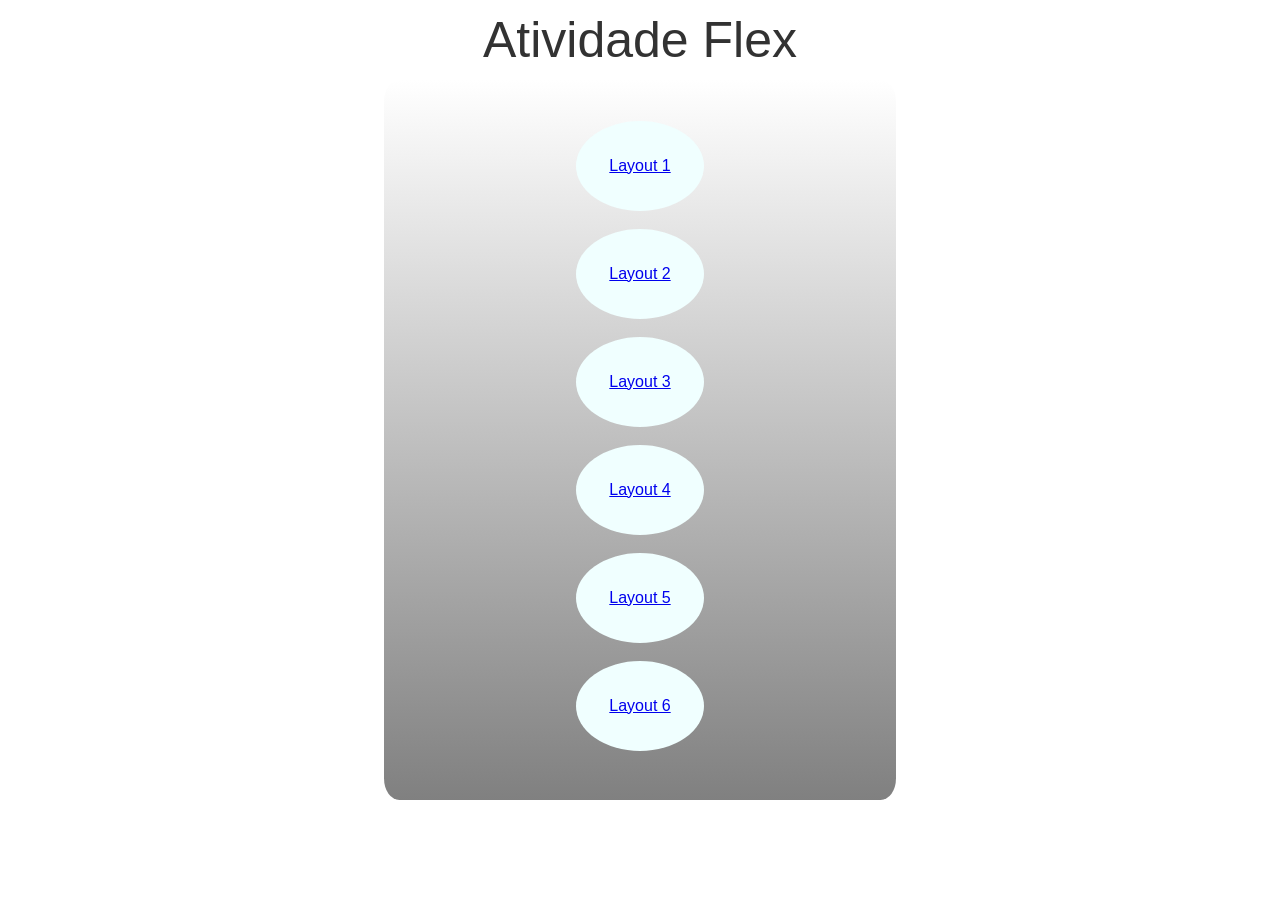
<file: index.html>
<!DOCTYPE html>
<html lang="pt-br">
<head>
    <meta charset="UTF-8">
    <meta name="viewport" content="width=device-width, initial-scale=1.0">
    <link rel="stylesheet" href="style.css">
    <title>Atividade Flex</title>
</head>
<body>
    <div class="cabeça">
        <div class="">Atividade Flex</div>
    </div>

    <div class="corpo_dos_links">
        <div class="layouts">
            <a href="index1.html">Layout 1<a>
            </div>

        <div class="layouts"> 
            <a href="index2.html">Layout 2<a>
            </div>

        <div class="layouts">
            <a href="index3.html">Layout 3<a>
            </div>

        <div class="layouts">
            <a href="index4.html">Layout 4<a>
            </div>

        <div class="layouts">
            <a href="index5.html">Layout 5<a>
            </div>

        <div class="layouts">
            <a href="index6.html">Layout 6<a>
            </div>
    </div>
</body>
</html>
</file>
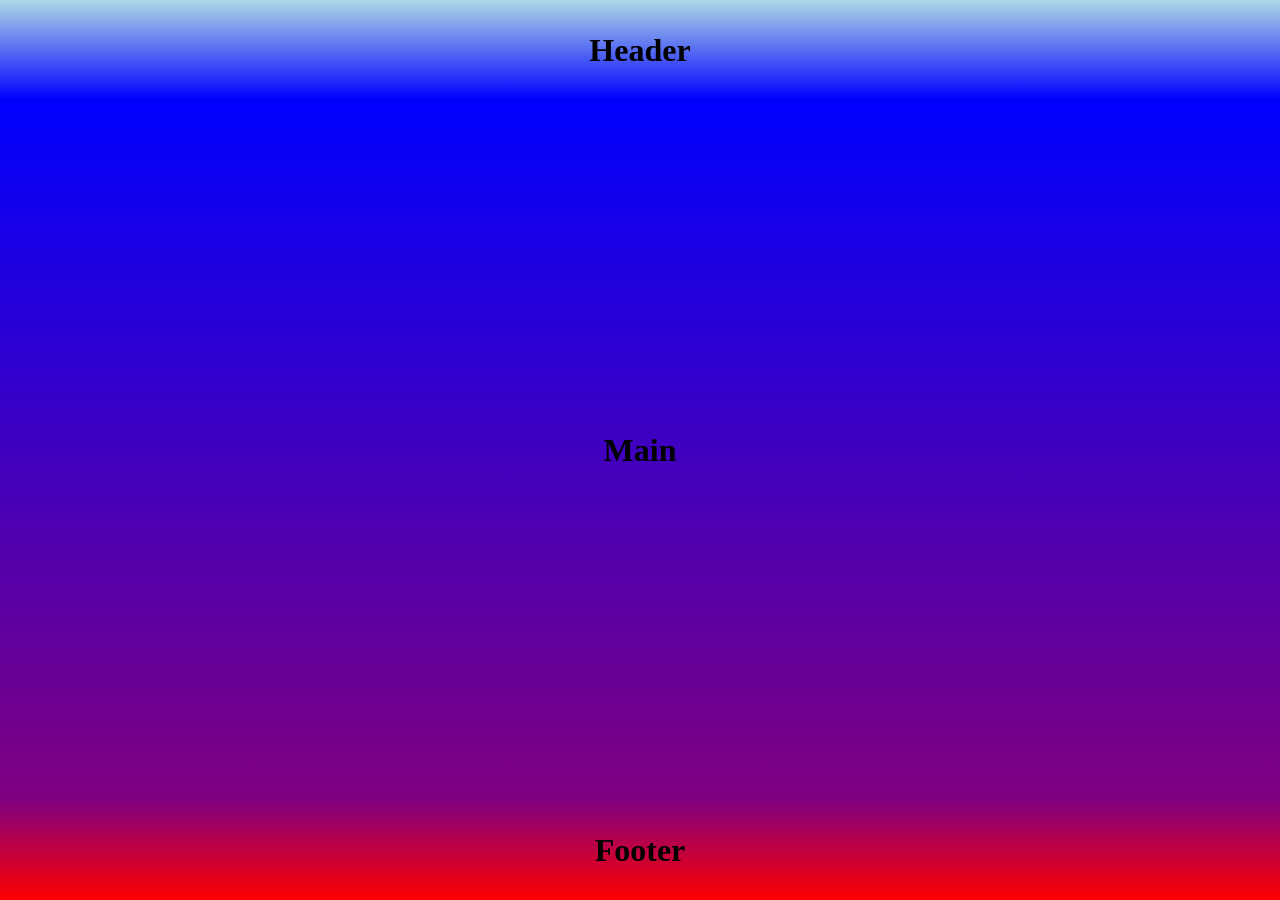
<file: index1.html>
<!DOCTYPE html>
<html lang="pt-br">
<head>
    <meta charset="UTF-8">
    <meta name="viewport" content="width=device-width, initial-scale=1.0">
    <link rel="stylesheet" href="style1.css">
    <title>Layout - 1</title>
</head>
<body>
    <header class="header1">
        <h1>Header</h1>
    </header>
    <main class="main1">
        <h1>Main</h1>
    </main>
    <footer class="footer1">
        <h1>Footer</h1>
    </footer>
</body>
</html>
</file>
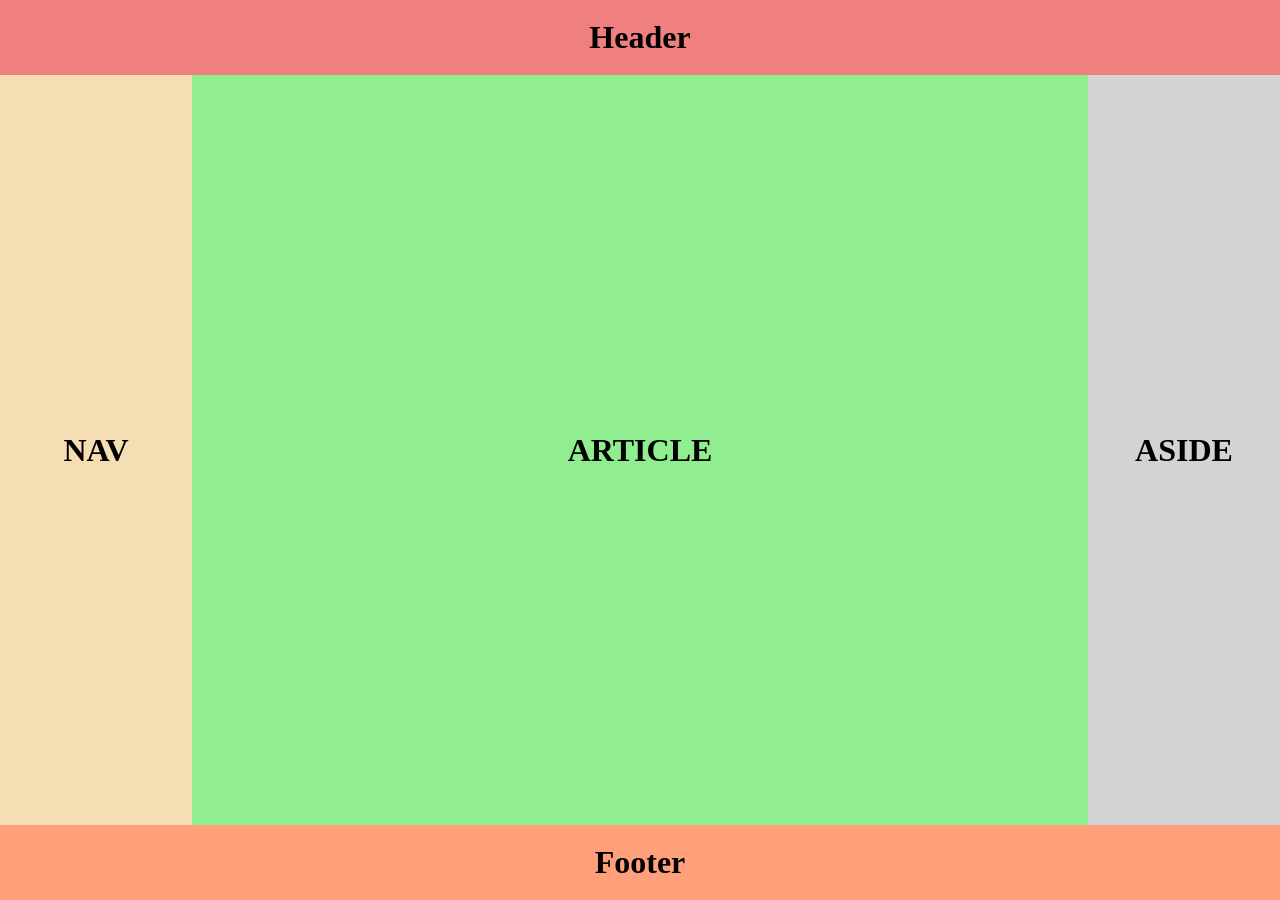
<file: index2.html>
<!DOCTYPE html>
<html lang="pt-br">
<head>
    <meta charset="UTF-8">
    <meta name="viewport" content="width=device-width, initial-scale=1.0">
    <link rel="stylesheet" href="style2.css">
    <title>Layout - 2</title>
</head>
<body>
    <header class="header2">
        <h1>Header</h1>
    </header>
    <main class="main2">
        <div class="nav">
            <h1>NAV</h1>
        </div>
        <div class="article">
            <h1>ARTICLE</h1>
        </div>
        <div class="aside">
            <h1>ASIDE</h1>
        </div>
    </main>
    <footer class="footer2">
        <h1>Footer</h1>
    </footer>
</body>
</html>
</file>
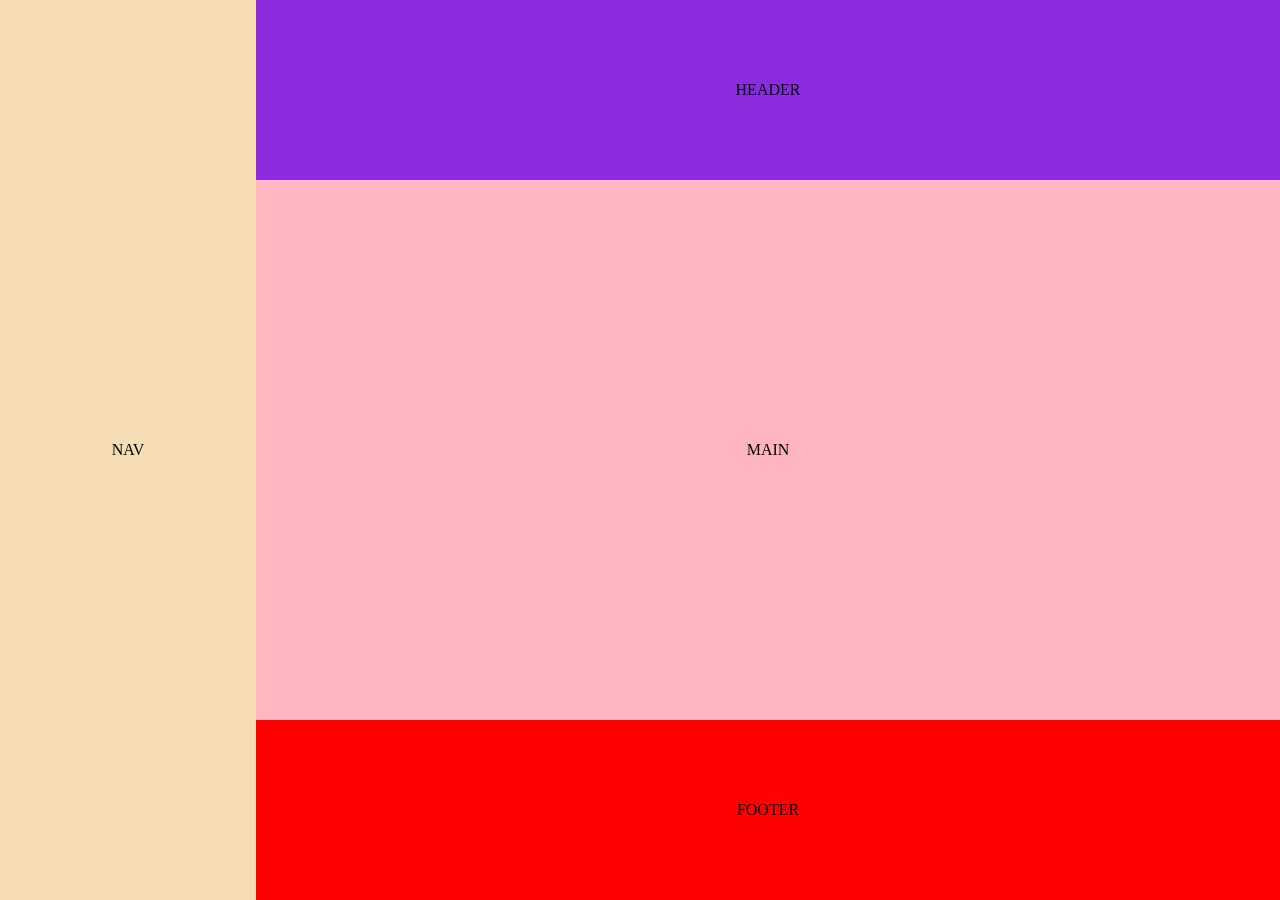
<file: index3.html>
<!DOCTYPE html>
<html lang="pt-br">
<head>
    <meta charset="UTF-8">
    <meta name="viewport" content="width=device-width, initial-scale=1.0">
    <link rel="stylesheet" href="style3.css">
    <title>Layout - 3</title>
</head>
<body>
    <div class="Nav">
        <p>NAV</p>
    </div>

    <div class="Pai">

        <header class="header3">
            <p>HEADER</p>
        </header>

        <main class="main3">
            <div class="main">
            <p>MAIN</p>
            </div>
        </main>

        <footer class="footer3">
            <p>FOOTER</p>
        </footer>

    </div>
</body>
</html>
</file>
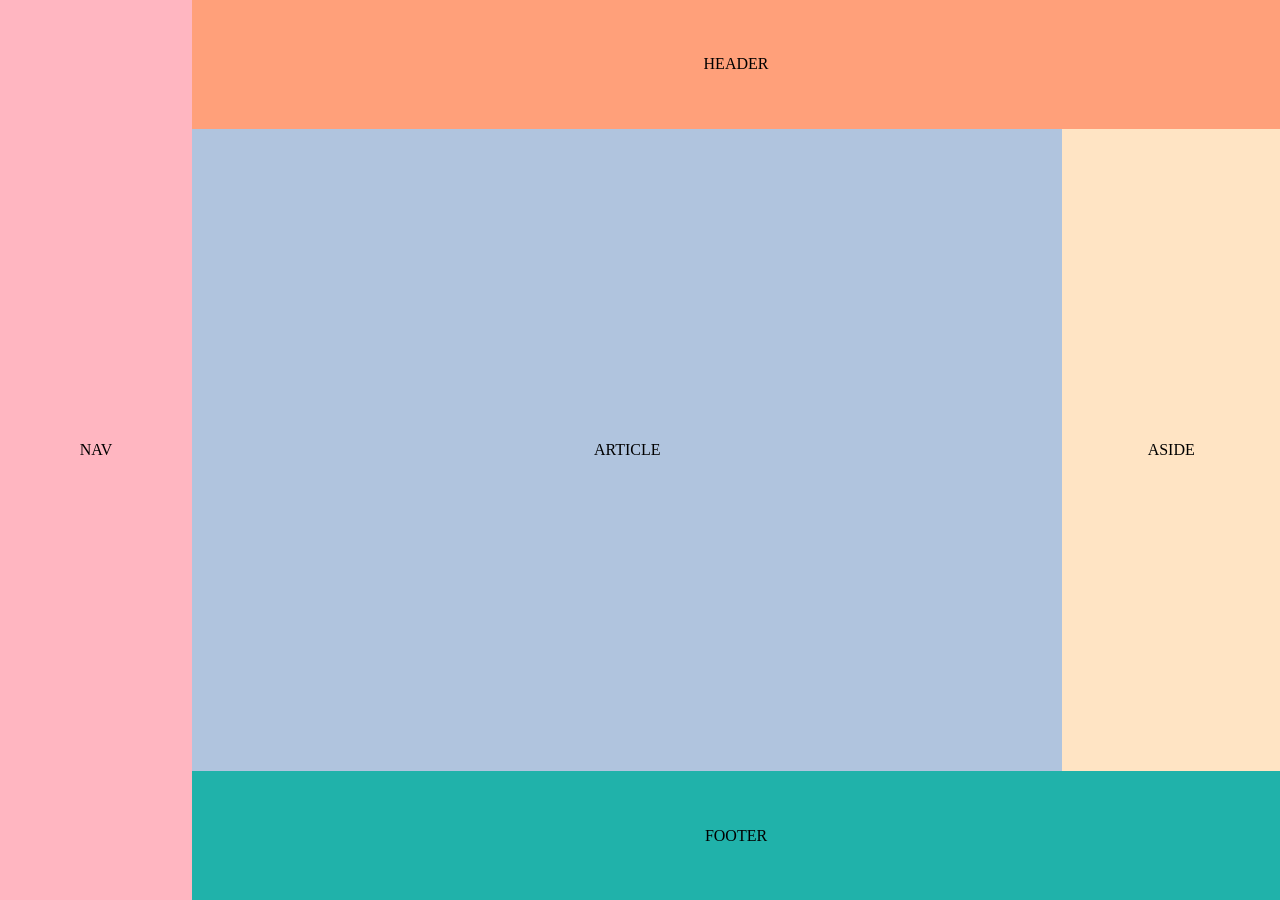
<file: index4.html>
<!DOCTYPE html>
<html lang="pt-br">
<head>
    <meta charset="UTF-8">
    <meta name="viewport" content="width=device-width, initial-scale=1.0">
    <link rel="stylesheet" href="style4.css">
    <title>Layout - 4</title>
</head>
<body>

        <div class="naV">
            <p>NAV</p>
        </div>

<div class="PaiDeTodos">
        <header class="header4">
            <p>HEADER</p>
        </header>

        <main class="main4">

            <div class="article">
                <p>ARTICLE</p>
            </div>

            <div class="aside">
                <p>ASIDE</p>
            </div>

        </main>

        <footer class="footer4">
            <p>FOOTER</p>
        </footer>
</div>
</body>
</html>
</file>
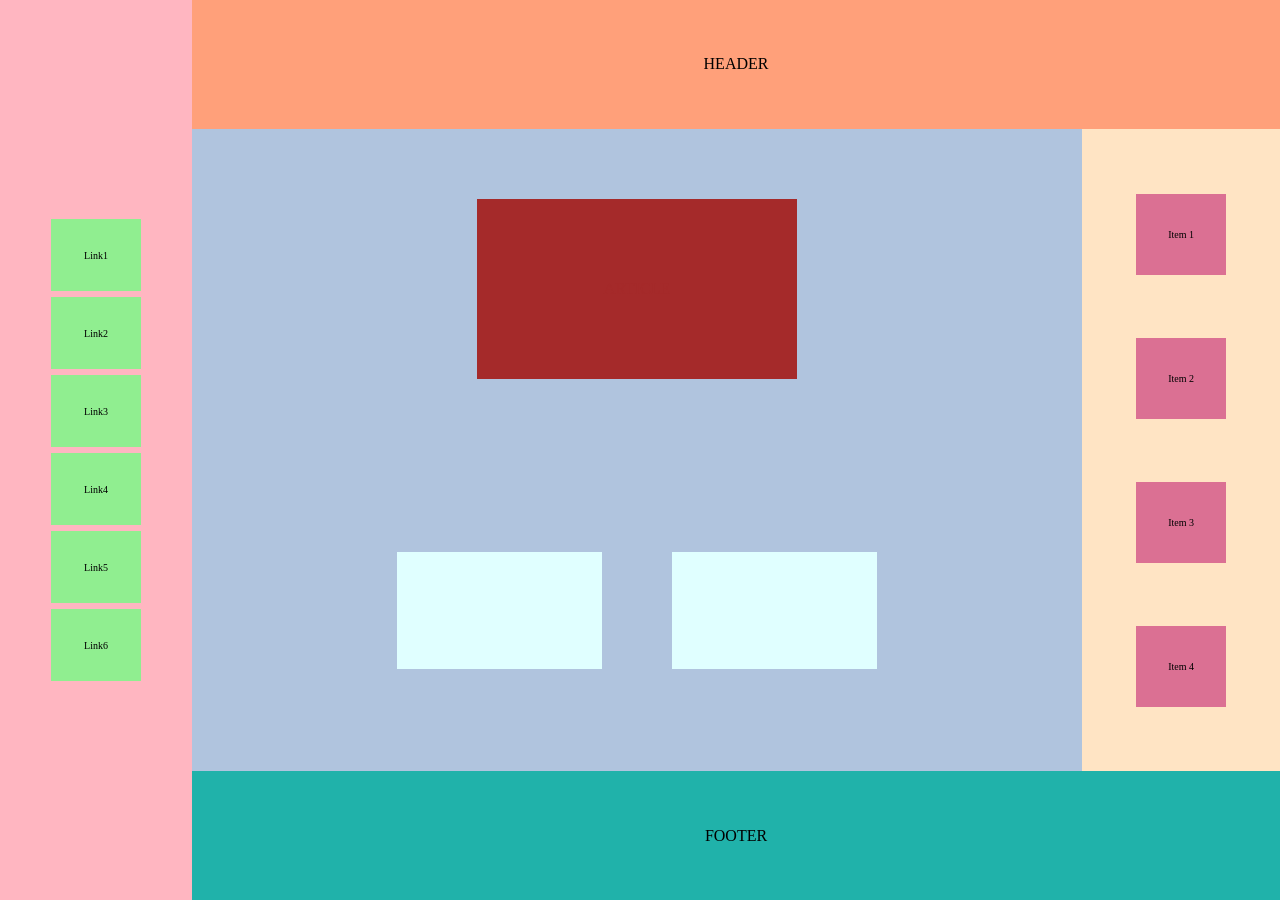
<file: index5.html>
<!DOCTYPE html>
<html lang="pt-br">
<head>
    <meta charset="UTF-8">
    <meta name="viewport" content="width=device-width, initial-scale=1.0">
    <link rel="stylesheet" href="style5.css">
    <title>Layout - 5</title>
</head>
<body>
    <div class="naV">
        <p class="NAV_">Link1</p>
        <p class="NAV_">Link2</p>
        <p class="NAV_">Link3</p>
        <p class="NAV_">Link4</p>
        <p class="NAV_">Link5</p>
        <p class="NAV_">Link6</p>
    </div>

<div class="PaiDeTodos">
    <header class="header4">
        <p>HEADER</p>
    </header>

    <main class="main4">

        <article class="meio">
        <div class="article">
            <p class="texto1">ARTICLE</p>
        </div>
        <div class="ARTICLE2">
            <p class="texto2">ARTICLE2</p>
            <p class="texto2">ARTICLE2</p>
        </div>
    </article>

        <div class="aside">
            <p class="ASIDE_">Item 1</p>
            <p class="ASIDE_">Item 2</p>
            <p class="ASIDE_">Item 3</p>
            <p class="ASIDE_">Item 4</p>
        </div>

    </main>

    <footer class="footer4">
        <p>FOOTER</p>
    </footer>
</body>
</html>
</file>
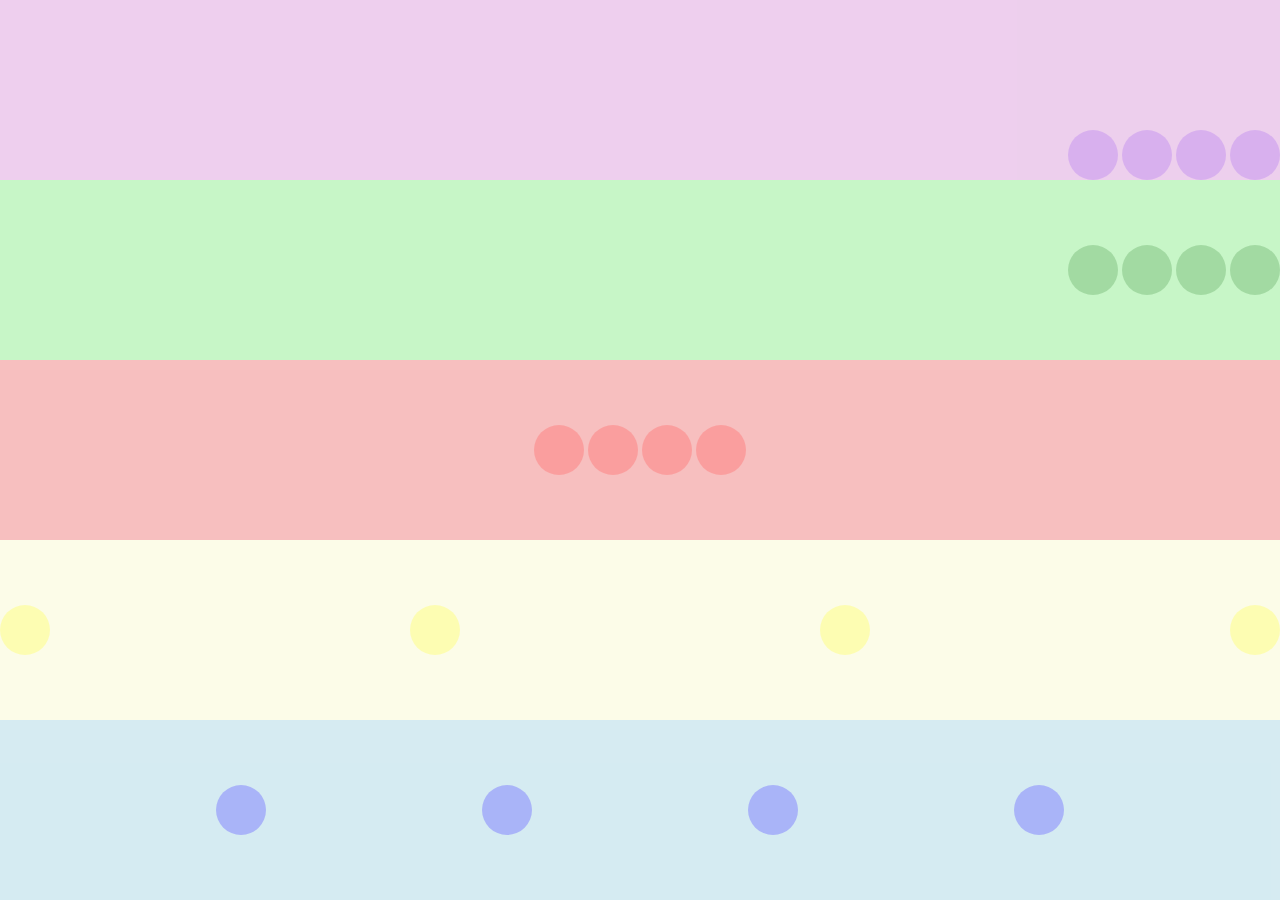
<file: index6.html>
<!DOCTYPE html>
<html lang="pt-br">
<head>
    <meta charset="UTF-8">
    <meta name="viewport" content="width=device-width, initial-scale=1.0">
    <link rel="stylesheet" href="style6.css">
    <title>Layout - 6</title>
</head>
<body>
    <div class="container1">

        <div class="bola1"></div>
        <div class="bola1"></div>
        <div class="bola1"></div>
        <div class="bola1"></div>
    </div>

    <div class="container2">

        <div class="bola2"></div>
        <div class="bola2"></div>
        <div class="bola2"></div>
        <div class="bola2"></div>
    </div>

    <div class="container3">
        <div class="bola3"></div>
        <div class="bola3"></div>
        <div class="bola3"></div>
        <div class="bola3"></div>


    </div>

    <div class="container4">
        <div class="bola4"></div>
        <div class="bola4"></div>
        <div class="bola4"></div>
        <div class="bola4"></div>
    </div>

    <div class="container5">
        <div class="bola5"></div>
        <div class="bola5"></div>
        <div class="bola5"></div>
        <div class="bola5"></div>
    </div>
</body>
</html>
</file>
<file: style.css>
*{
    margin: 0;
    padding: 0;
    box-sizing: border-box;
}

body{
    display: flex;
    flex-direction: column;
    justify-content: center;
    align-items: center;
}

.cabeça{
    font-family: 'Gill Sans', 'Gill Sans MT', Calibri, 'Trebuchet MS', sans-serif;
    font-size: 50px;
    color: black;
    opacity: 0.8;
    display: flex;
    justify-content: center;
    align-items: center;
    height: 80px;
}


.corpo_dos_links{
    display: flex;
    flex-direction: column;
    justify-content: center;
    align-items: center;
    background-image: linear-gradient(white, gray);
    height: 80vh;
    width: 40vw;
    border-radius: 3%;
    gap: 1vh;
}

.layouts{
    font-family: 'Gill Sans', 'Gill Sans MT', Calibri, 'Trebuchet MS', sans-serif;
    display: flex;
    justify-content: center;
    align-items: center;
    background-color: azure;
    height: 10vh;
    width: 10vw;
    border-radius: 50%;
}
</file>
<file: style1.css>
*{
    margin: 0;
    padding: 0;
    box-sizing: border-box;
}

body{
    height: 100vh;
    display: flex;
    flex-direction: column;
}

.header1{
    display: flex;
    justify-content: center;
    align-items: center;
    background-image: linear-gradient(lightblue, blue);
    height: 100px;
}

.main1{
    display: flex;
    justify-content: center;
    align-items: center;
    background-image: linear-gradient(blue, purple);
    height: 50%;
    flex-grow: 1;
}

.footer1{
    display: flex;
    justify-content: center;
    align-items: center;
    background-image: linear-gradient(purple, red);
    height: 100px;
}
</file>
<file: style2.css>
*{
    margin: 0;
    padding: 0;
    box-sizing: border-box;
}

body{
    display: flex;
    flex-direction: column;
    height: 100vh;
}

.header2{
    display: flex;
    justify-content: center;
    align-items: center;
    background-color: lightcoral;
    height: 90px;
}

.main2{
    display: flex;
    justify-content: space-between;
    align-items: center;
    background-color: lightblue;
    height: 100%;
    flex-grow: 1;
    gap: 0;
}

.nav{
    display: flex;
    justify-content: center;
    align-items: center;
    background-color: wheat;
    height: 100%;
    width: 15%;
}

.article{
    display: flex;
    justify-content: center;
    align-items: center;
    background-color: lightgreen;
    height: 100%;
    width: 70%;
}

.aside{
    display: flex;
    justify-content: center;
    align-items: center;
    background-color: lightgray;
    height: 100%;
    width: 15%;
}

.footer2{
    display: flex;
    justify-content: center;
    align-items: center;
    background-color: lightsalmon;
    height: 90px;
}
</file>
<file: style3.css>
*{
    margin: 0;
    padding: 0;
    box-sizing: border-box;
}


body{
    display: flex;
    flex-direction: row;
    height: 100vh;
    width: 100vw;;
}

.Pai{
    flex-direction: column;
    height: 100vh;
    width: 80%;
}
.header3{
    display: flex;
    justify-content: center;
    align-items: center;
    background-color: blueviolet;
    height: 20vh;
}

.main3{
    display: flex;
    justify-content: center;
    align-items: center;
    background-color: lightpink;
    height: 60vh;
    flex-grow: 1;
    gap: 0;
}

.footer3{
    display: flex;
    justify-content: center;
    align-items: center;
    background-color: red;
    height: 20vh;
}

.Nav{
    display: flex;
    justify-content: center;
    align-items: center;
    background-color: wheat;
    height: 100vh;
    width: 20%;
}
</file>
<file: style4.css>
*{
    margin: 0;
    padding: 0;
    box-sizing: border-box;
}

body{
    display: flex;
    flex-direction: row;
    height: 100vh;
    width: 100vw;
}

.PaiDeTodos{
    display: flex;
    flex-direction: column;
    height: 100vh;
    width: 85%;
}

.naV{
    display: flex;
    justify-content: center;
    align-items: center;
    background-color: lightpink;
    width: 15%;
}

.header4{
    display: flex;
    justify-content: center;
    align-items: center;
    background-color: lightsalmon;
    height: 20vh;
    width: 100%;
}

.main4{
    display: flex;
    flex-direction: row;
    height: 100%;
    flex-grow: 1;
}

.article{
    display: flex;
    justify-content: center;
    align-items: center;
    background-color: lightsteelblue;
    width: 80%;
}
.aside{
    display: flex;
    justify-content: center;
    align-items: center;
    background-color: bisque;
    width: 20%;
}

.footer4{
    display: flex;
    justify-content: center;
    align-items: center;
    background-color: lightseagreen;
    height: 20vh;
    width: 100%;
}
</file>
<file: style5.css>
*{
    margin: 0;
    padding: 0;
    box-sizing: border-box;
}

body{
    display: flex;
    flex-direction: row;
    height: 100vh;
    width: 100vw;
}

.PaiDeTodos{
    display: flex;
    flex-direction: column;
    height: 100vh;
    width: 85%;
}

.naV{
    display: flex;
    flex-direction: column;
    justify-content: center;
    align-items: center;
    background-color: lightpink;
    width: 15%;
    gap: 6px;
}
.NAV_{
    display: flex;
    justify-content: center;
    align-items: center;
    background-color: lightgreen;
    height: 8vh;
    width: 7vw;
    font-size: 10px;
}

.header4{
    display: flex;
    justify-content: center;
    align-items: center;
    background-color: lightsalmon;
    height: 20vh;
    width: 100%;
}

.main4{
    display: flex;
    flex-direction: row;
    height: 100%;
    flex-grow: 1;
}
.meio{
    display: flex;
    flex-direction: column;
    justify-content: center;
    align-items: center;
    background-color: greenyellow;
    width: 90%;
}

.article{
    display: flex;
    justify-content: center;
    align-items: center;
    background-color: lightsteelblue;
    width: 100%;
    height: 50%;
}
.texto1{
    display: flex;
    justify-content: center;
    align-items: center;
    background-color: brown;
    color: brown;
    height: 20vh;
    width: 25vw;
}

.ARTICLE2{
    display: flex;
    justify-content: center;
    align-items: center;
    background-color:lightsteelblue;
    width: 100%;
    height: 50%;
    gap: 70px;
}
.texto2{
    display: flex;
    justify-content: center;
    align-items: center;
    background-color: lightcyan;
    color: lightcyan;
    height: 13vh;
    width: 16vw;
    font-size: 2px;
}

.aside{
    display: flex;
    flex-direction: column;
    justify-content: center;
    align-items: center;
    background-color: bisque;
    width: 20%;
    gap: 7vh;
}
.ASIDE_{
    display: flex;
    justify-content: center;
    align-items: center;
    background-color: palevioletred;
    height: 9vh;
    width: 7vw;
    font-size: 10px;
}

.footer4{
    display: flex;
    justify-content: center;
    align-items: center;
    background-color: lightseagreen;
    height: 20vh;
    width: 100%;
}
</file>
<file: style6.css>
*{
    margin: 0;
    padding: 0;
    box-sizing: border-box;
}

body{
    display: flex;
    flex-direction: column;
    height: 100vh;
    width: 100vw;
}

.container1{
    display: flex;
    flex-direction: row;
    justify-content: end;
    align-items: end;
    gap: 4px;
    background-color: plum;
    opacity: 0.5;
    height: 20vh;
}

.bola1{
    display: flex;
    justify-content: center;
    align-items: center;
    background-color: blueviolet;
    opacity: 0.5;
    height: 50px;
    width: 50px;
    border-radius: 50%;
}

.container2{
    display: flex;
    flex-direction: row;
    justify-content: end;
    align-items: center;
    gap: 4px;
    background-color: lightgreen;
    opacity: 0.5;
    height: 20vh;
}

.bola2{
    display: flex;
    justify-content: center;
    align-items: center;
    background-color: green;
    opacity: 0.5;
    height: 50px;
    width: 50px;
    border-radius: 50%;
}

.container3{
    display: flex;
    flex-direction: row;
    justify-content: center;
    align-items: center;
    gap: 4px;
    background-color: lightcoral;
    opacity: 0.5;
    height: 20vh;
}

.bola3{
    display: flex;
    justify-content: center;
    align-items: center;
    background-color: red;
    opacity: 0.5;
    height: 50px;
    width: 50px;
    border-radius: 50%;
}

.container4{
    display: flex;
    flex-direction: row;
    justify-content: space-between;
    align-items: center;
    background-color: lightgoldenrodyellow;
    opacity: 0.5;
    height: 20vh;
}

.bola4{
    display: flex;
    justify-content: center;
    align-items: center;
    background-color: yellow;
    opacity: 0.5;
    height: 50px;
    width: 50px;
    border-radius: 50%;
}

.container5{
    display: flex;
    flex-direction: row;
    justify-content: space-evenly;
    align-items: center;
    background-color: lightblue;
    opacity: 0.5;
    height: 20vh;
}

.bola5{
    display: flex;
    justify-content: center;
    align-items: center;
    background-color: blue;
    opacity: 0.5;
    height: 50px;
    width: 50px;
    border-radius: 50%;
}
</file>
